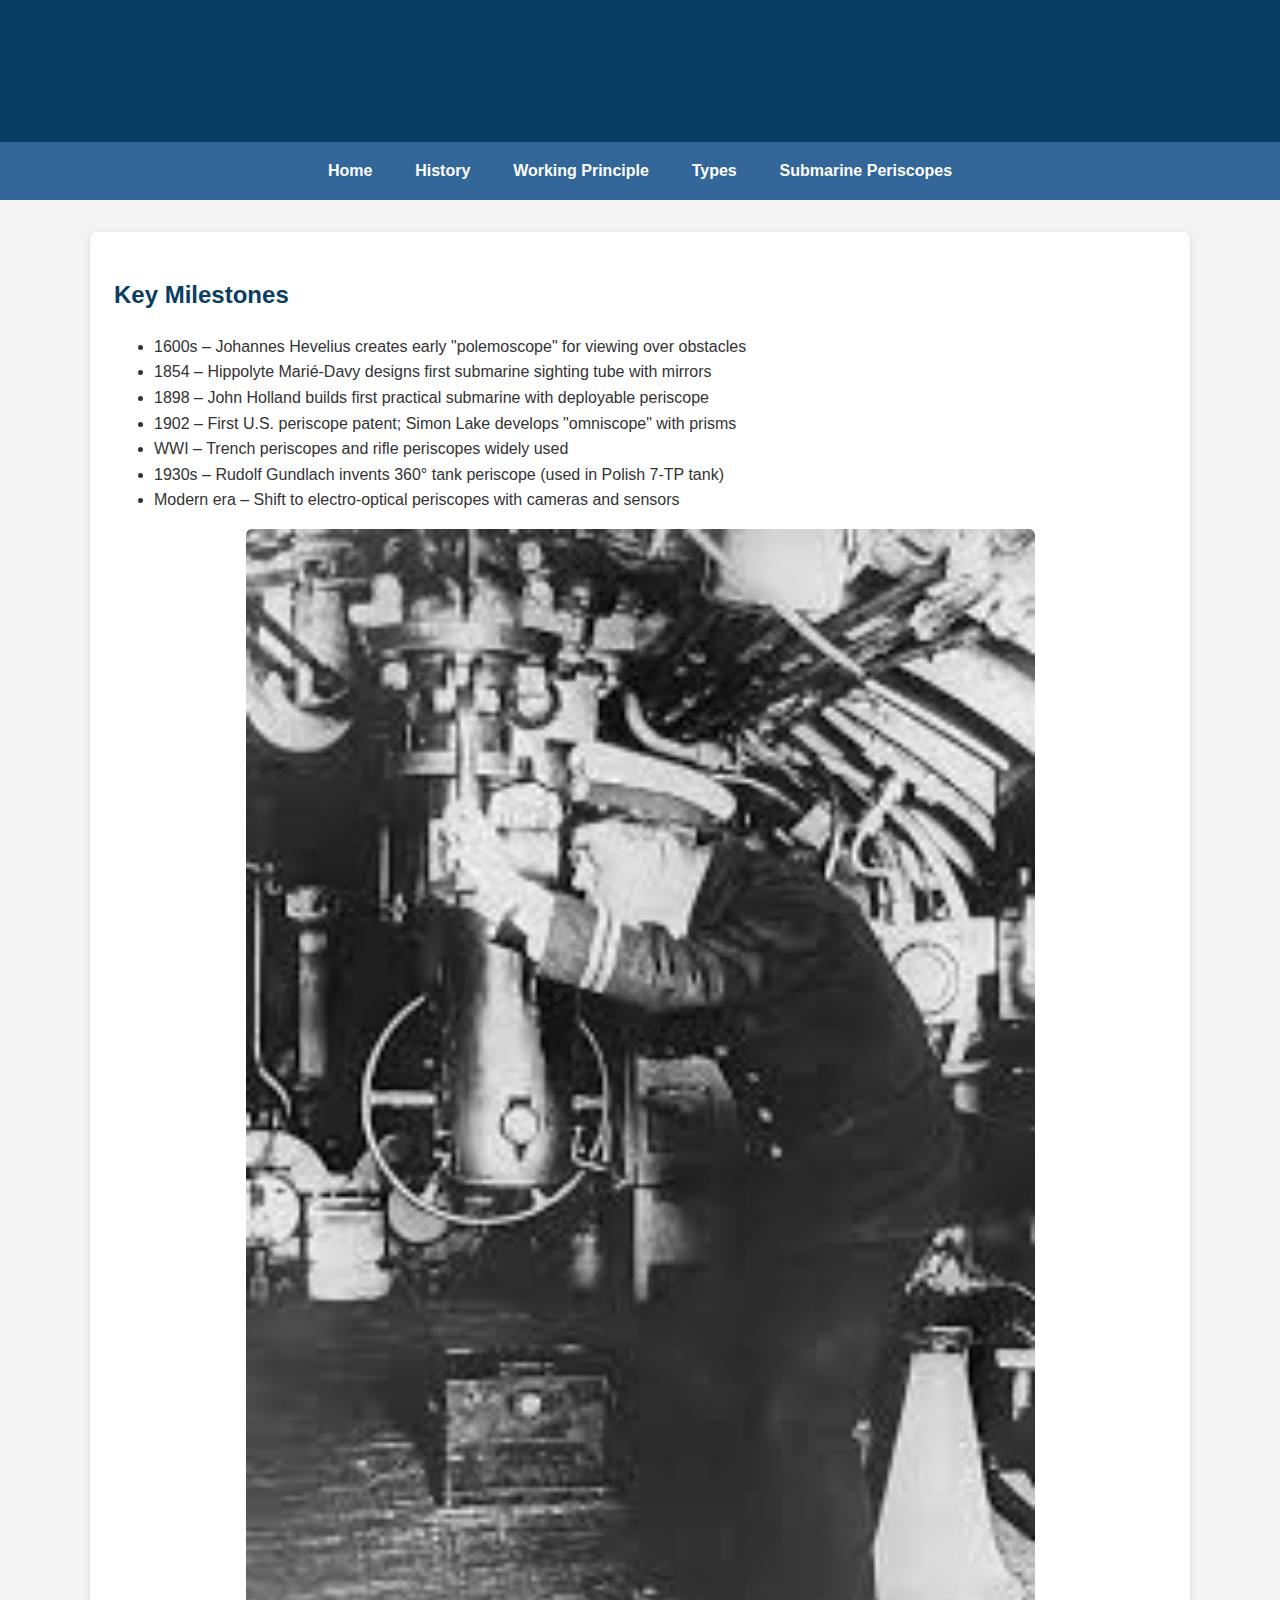
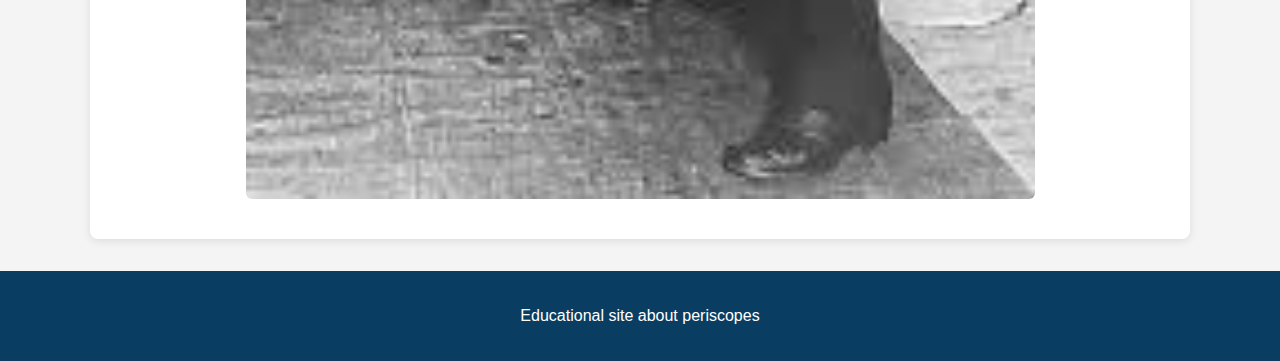
<file: history.html>
<!DOCTYPE html>
<html lang="en">
<head>
  <meta charset="UTF-8" />
  <meta name="viewport" content="width=device-width, initial-scale=1.0"/>
  <title>History of Periscopes</title>
  <link rel="stylesheet" href="style.css">
</head>
<body>

<header>
  <h1>History of the Periscope</h1>
</header>

<nav>
  <a href="index.html">Home</a>
  <a href="history.html">History</a>
  <a href="principle.html">Working Principle</a>
  <a href="types.html">Types</a>
  <a href="submarine.html">Submarine Periscopes</a>
</nav>

<main>
  <section>
    <h2>Key Milestones</h2>
    <ul>
      <li>1600s – Johannes Hevelius creates early "polemoscope" for viewing over obstacles</li>
      <li>1854 – Hippolyte Marié-Davy designs first submarine sighting tube with mirrors</li>
      <li>1898 – John Holland builds first practical submarine with deployable periscope</li>
      <li>1902 – First U.S. periscope patent; Simon Lake develops "omniscope" with prisms</li>
      <li>WWI – Trench periscopes and rifle periscopes widely used</li>
      <li>1930s – Rudolf Gundlach invents 360° tank periscope (used in Polish 7-TP tank)</li>
      <li>Modern era – Shift to electro-optical periscopes with cameras and sensors</li>
    </ul>
    <img src="images/image copy.png"width="75%">
  </section>
</main>

<footer>
  <p>Educational site about periscopes</p>
</footer>

</body>
</html>
</file>
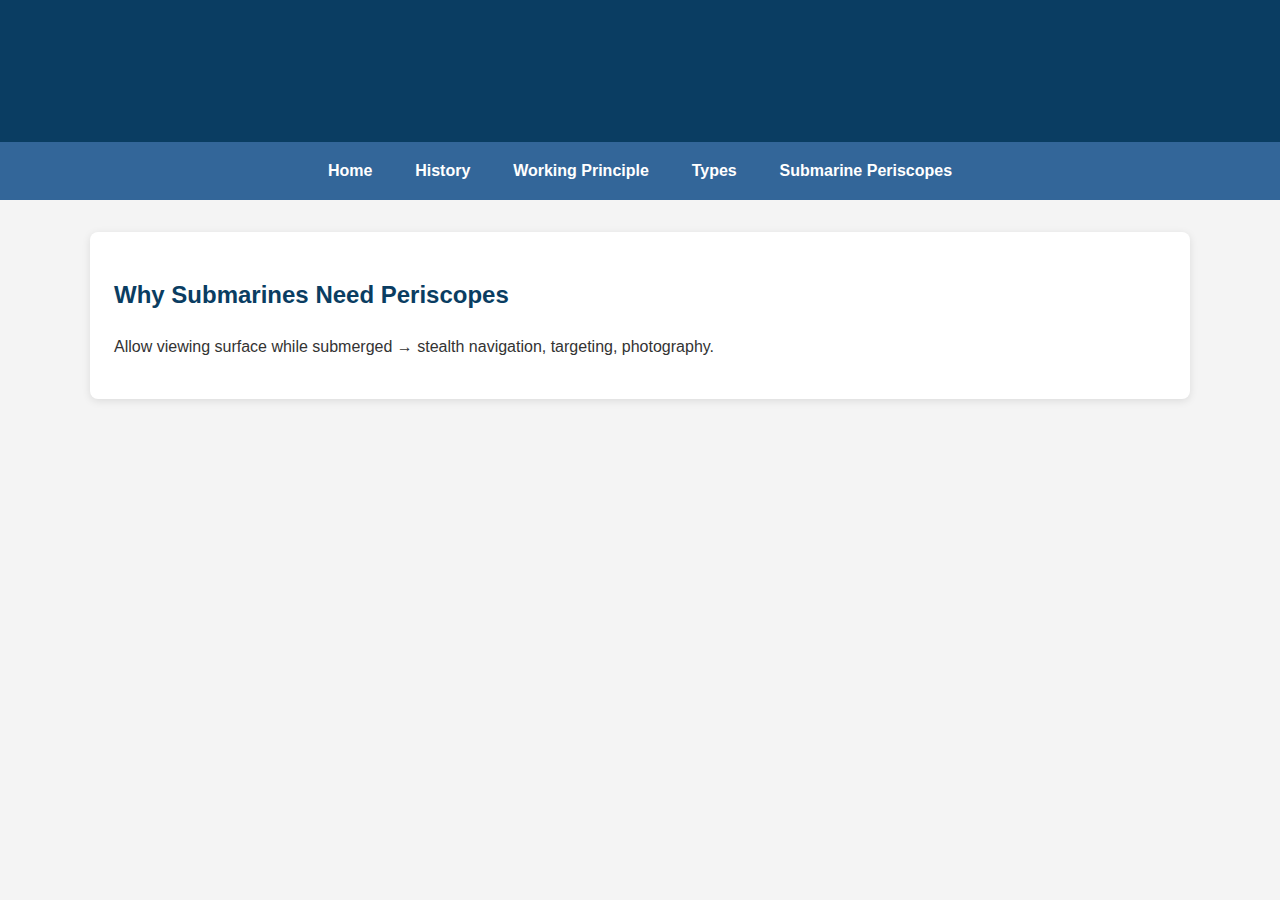
<file: submarine.html>
<!DOCTYPE html>
<html lang="en">
<head>
  <meta charset="UTF-8" />
  <meta name="viewport" content="width=device-width, initial-scale=1.0"/>
  <title>Submarine Periscopes</title>
  <link rel="stylesheet" href="style.css">
</head>
<body>

<header>
  <h1>Periscopes in Submarines</h1>
</header>

<nav>
  <a href="index.html">Home</a>
  <a href="history.html">History</a>
  <a href="principle.html">Working Principle</a>
  <a href="types.html">Types</a>
  <a href="submarine.html">Submarine Periscopes</a>
</nav>

<main>
  <section>
    <h2>Why Submarines Need Periscopes</h2>
    <p>Allow viewing surface while submerged → stealth navigation, targeting, photography.</p>
    <img src="images/subma.png>
  </section>

  <section>
    <h2>Interesting Facts</h2>
    <ul>
      <li>Used very briefly to avoid detection</li>
      <li>Search periscope (wide view) + Attack periscope (magnified, precise)</li>
      <li>Modern ones often mast-mounted with non-penetrating photonics</li>
    </ul>
  </section>
</main>

<footer>...</footer>

</body>
</html>
</file>
<file: style.css>
body {
  font-family: Arial, sans-serif;
  line-height: 1.6;
  margin: 0;
  padding: 0;
  background-color: #f4f4f4;
  color: #333;
}

header {
  background: #0a3d62;
  color: white;
  padding: 1.5rem;
  text-align: center;
}

nav {
  background: #336699;
  padding: 1rem;
  text-align: center;
}

nav a {
  color: white;
  margin: 0 1.2rem;
  text-decoration: none;
  font-weight: bold;
}

nav a:hover {
  text-decoration: underline;
}

main {
  max-width: 1100px;
  margin: 2rem auto;
  padding: 0 1.5rem;
}

h1, h2 {
  color: #0a3d62;
}

section {
  background: white;
  padding: 1.5rem;
  margin-bottom: 2rem;
  border-radius: 8px;
  box-shadow: 0 2px 8px rgba(0,0,0,0.1);
}

img {
  max-width: 100%;
  height: auto;
  display: block;
  margin: 1rem auto;
  border-radius: 6px;
}

.three-container {
  width: 100%;
  height: 450px;
  border: 1px solid #ccc;
  margin: 1.5rem 0;
}

footer {
  background: #0a3d62;
  color: white;
  text-align: center;
  padding: 1rem;
  margin-top: 2rem;
}
</file>
